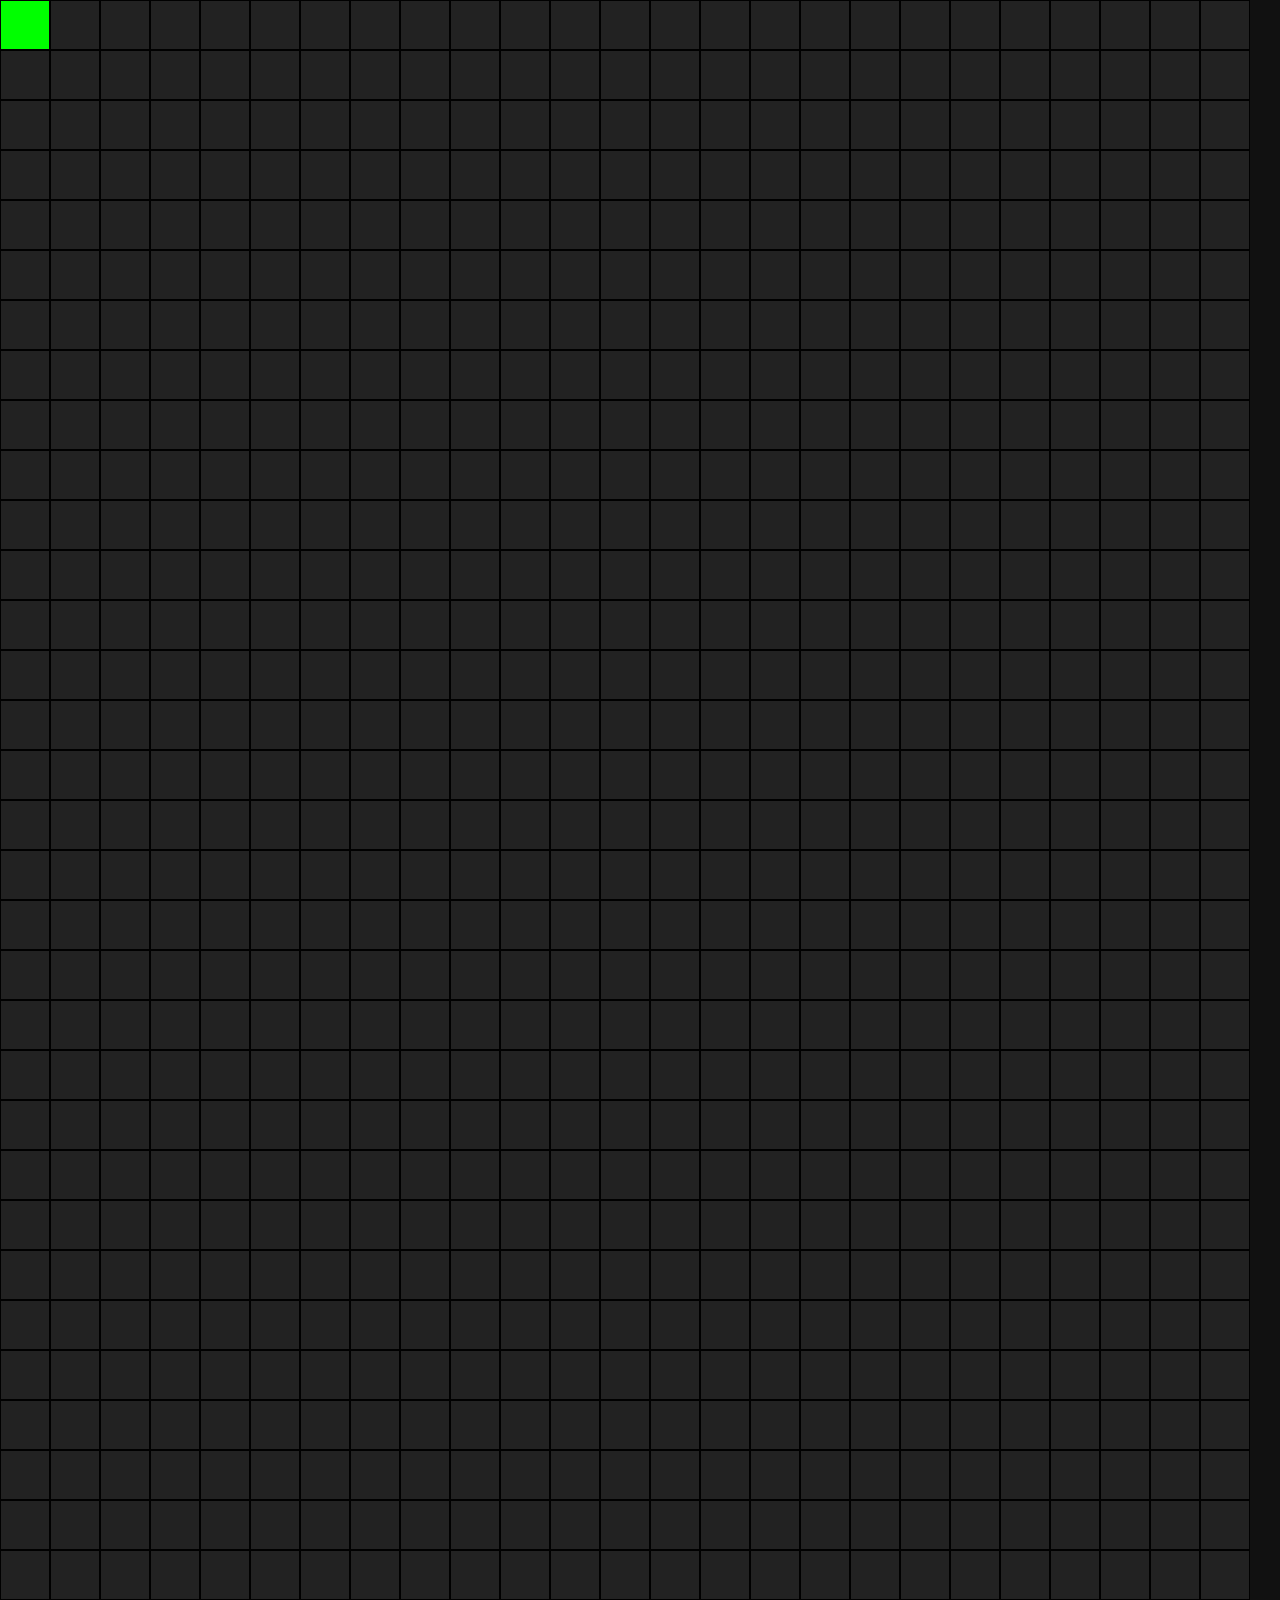
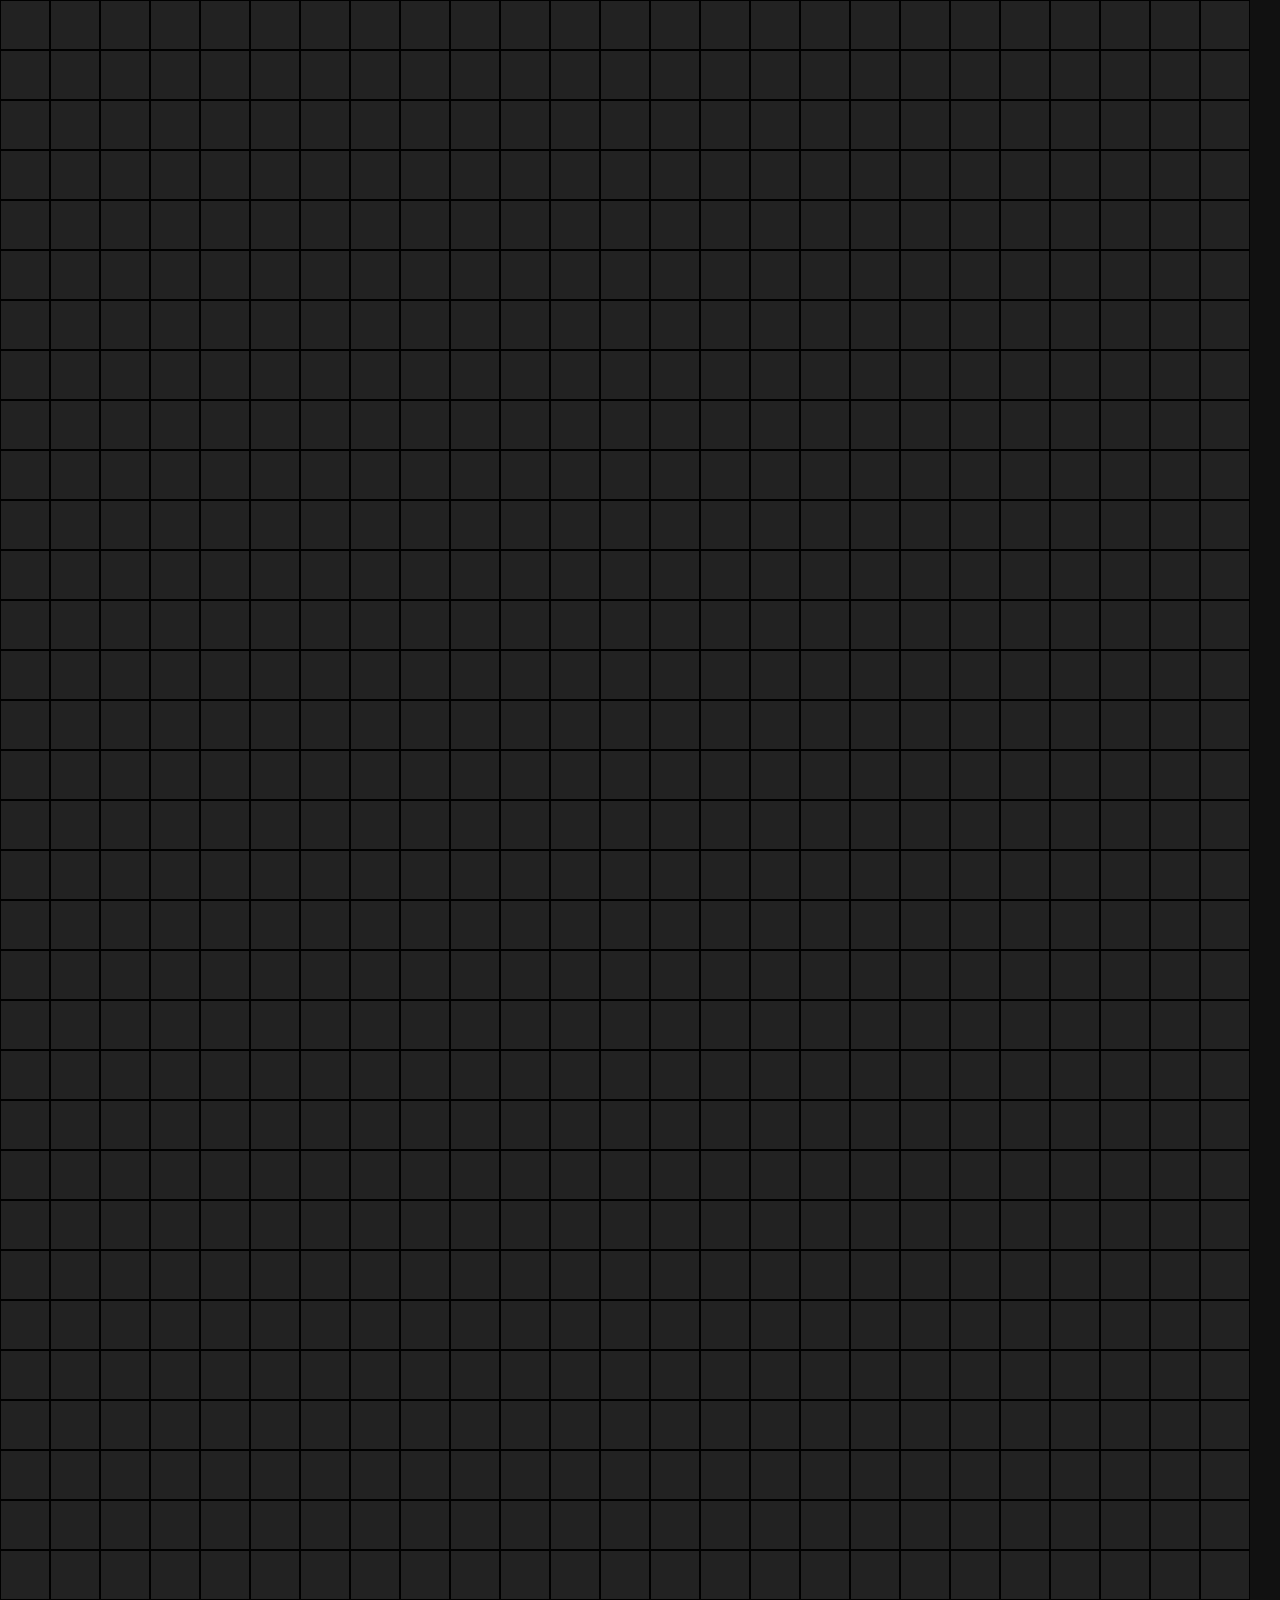
<file: play.html>
<!DOCTYPE html>
<html lang="en">
<head>
    <meta charset="UTF-8">
    <meta name="viewport" content="width=device-width, initial-scale=1.0">
    <link rel="icon" type="image/x-icon" href="favicon.ico">
    <title>游戏</title>
</head>
<style>
    *{
        margin: 0;
        padding: 0;
        box-sizing: border-box;
        font-family: '华文楷体';
    }

    body{
        display: flex;
        justify-content: center;
        align-items: center;
        min-height: 100vh;
        overflow: hidden;
        background-color: #111;
    }
    h2{
        color: #fff;
        font-size: 12em;
        position: absolute;
    }
    h4{
        color: #fff;
        font-size: 2em;
        position: absolute;
        bottom: 100px;
    }
    .container{
        position: absolute;
        left: 0;
        width: 100%;
        height: 100vh;
        display: flex;
        flex-wrap: wrap;
        z-index: 10001;
    }
    

    .container .box{
        width: 50px;
        height: 50px;
        background-color: #222;
        border: 1px solid #000;
    }

    .container .box.active{
        background-color: #0f0;
        box-shadow: 0 0 10px #0f05,
                    0 0 30px #0f05,
                    0 0 80px #0f05;
        animation: animate 2s linear forwards;
 
    }


    @keyframes animate{
        from{
            transform: translateY(0) rotate(0deg);
          
        }
        to{
            transform: translateY(100vh) rotate(360deg);
       
        }
    }

</style>
<body>
    <h2>我喜欢你</h2>
    <h4>其实我也很爱你</h4>
    <div class="container"></div>
    <canvas id="canvas">你的浏览器不支持canvas</canvas>
</body>

<script>
    let container=document.querySelector('.container')
    let count=1600
    for (let i = 0;i<count;i++){
        let box =document.createElement("div")
        box.className='box'
        container.appendChild(box)
    }
    let box =document.querySelectorAll('.box')
    for(let i =0;i<box.length;i++){
        box[i].addEventListener('mouseover',() =>{
            box[i].classList.add('active')
            box[i].style.animationduration=Math.random()*3+1+'s'
        })
    }

</script>


<script>
    let height = window.innerHeight
let width = window.innerWidth

var ctx
var meteorArr = [
  { x: width / 6, y: -height / 10, length: height / 5, r: 3, vx: 5, vy: 35, color: '#fff' },
]

window.onload = () => {
  console.log('要下流星雨了')

  let canvas = document.querySelector('#canvas')
  let context = canvas.getContext('2d')
  ctx = context
  canvas.height = height
  canvas.width = width
  canvas.style.position = 'absolute'

  draw()
}

function draw() {
  ctx.clearRect(0, 0, width, height) // 清空上一幕

  ctx.save(); // 保存状态

  ctx.rotate(-20 * Math.PI / 180) // 旋转画布

  meteorArr.map((item, index) => {

    // 绘画
    ctx.beginPath(); //开始路径
    ctx.arc(item.x, item.y, item.r, 0, Math.PI, false);
    ctx.lineTo(item.x, item.y - item.length);
    ctx.closePath()
    ctx.fillStyle = item.color;
    ctx.fill();

    // 渲染完一颗星星，然后处理数据，计算下一帧的位置
    // 如果超出边界，删除这课星星
    if (meteorArr[index].x > width + 100 || meteorArr[index].y > height + meteorArr[index].length * 2) {
      meteorArr.splice(index, 1)
    } else {
      meteorArr[index].x += item.vx
      meteorArr[index].y += item.vy
    }

  })

  // 控制流星数量
  if (meteorArr.length > 100) {

  } else {
    let random = Math.random()
    if (random > 0.5) {
      meteorArr.push(createStart())
    } else {

    }
  }

  ctx.restore(); // 恢复状态

  window.requestAnimationFrame(draw)
} 

// 创建星星
function createStart() {
  let random = Math.random()
  let random2 = Math.random()
  let vx = random * 1 + 1
  let obj = {
    x: random * width - height / 4,
    y: random * -200,
    length: random2 * 50 + 200,
    r: random2 * 6,
    vx: vx,
    vy: vx * 7,
    color: 'rgba(255,255,255,0.7)'
  }
  return obj
}
</script>
</html>
</file>
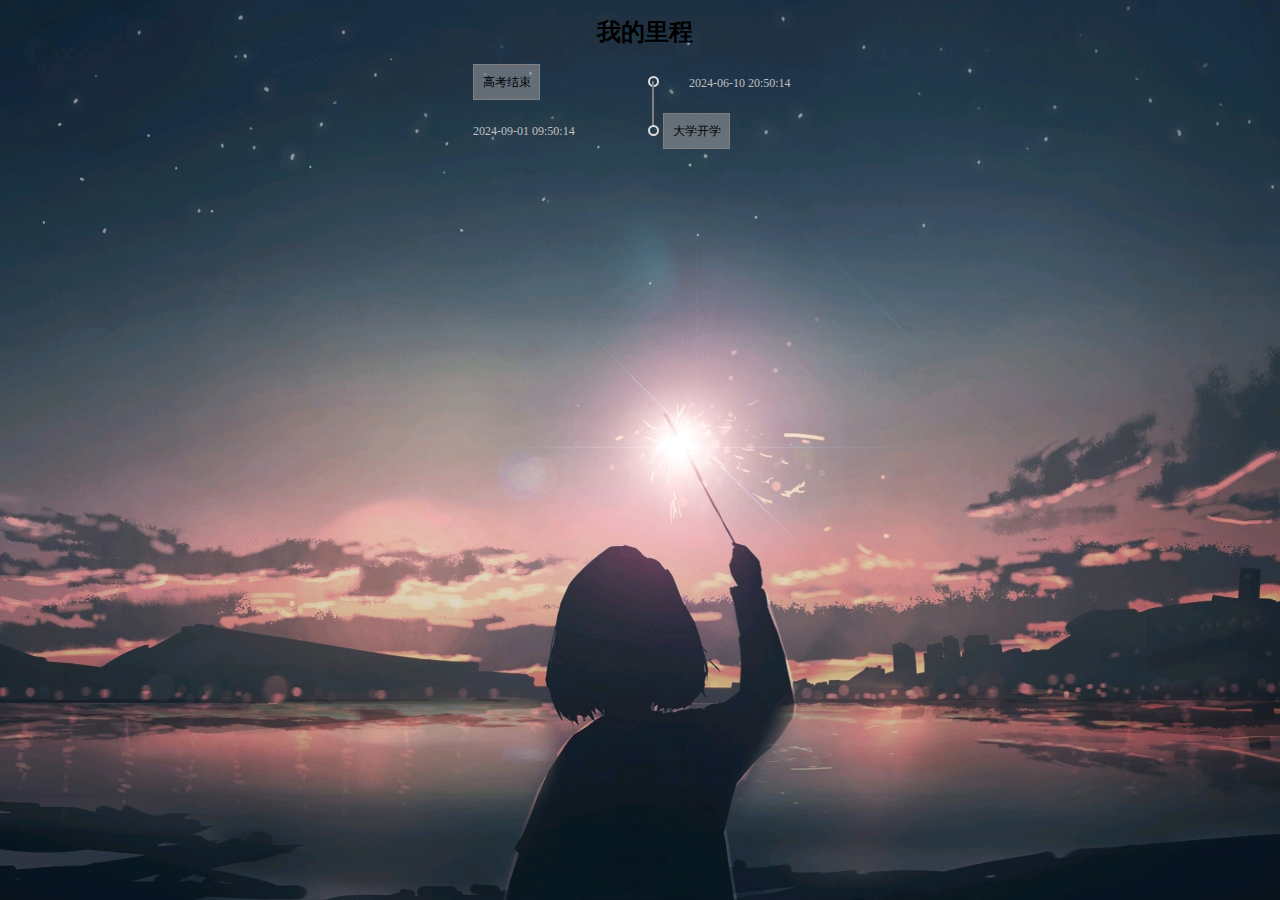
<file: wenzhang1.html>
<!DOCTYPE html>
<html lang="en">
<head>
  <meta charset="UTF-8">
  <meta name="viewport" content="width=device-width, initial-scale=1.0">
  <title>里程</title>
  <link rel="stylesheet" href="文章1.css">
    <style>

    </style>

    
<style type="text/css">
    .snow-container {
      position: fixed;
      top: 0;
      left: 0;
      width: 100%;
      height: 100%;
      pointer-events: none;
      z-index: 100000;
    }
  </style>
  
  
</head>
<body>
        <!--鼠标事件的引入-->
  <script src="xxx.js"></script>

  
    <div class="snow-container"></div>
<div class="times">
    <h1>我的里程</h1>
    <div class="newCourse">
        <div class="return">高考结束</div>
        <div class="dot"></div>
        <span style="position: absolute;left: 2.03rem;margin: 0.09rem;">2024-06-10 20:50:14</span>
    </div>
    <div class="shuxian"></div>
    <div class="newCourse">
        <span>2024-09-01 09:50:14</span>
        <div class="dot"></div>
        <div class="return">大学开学</div>
  




</body>

<script src="网页移动端适应.js"></script>
<!--雪花-->
<script src="http://www.bokequ.com/winter/templets/xq/js/snowy.js"></script>
<script src="http://www.bokequ.com/blog/14/js/Snow.js"></script>


</html>
</file>
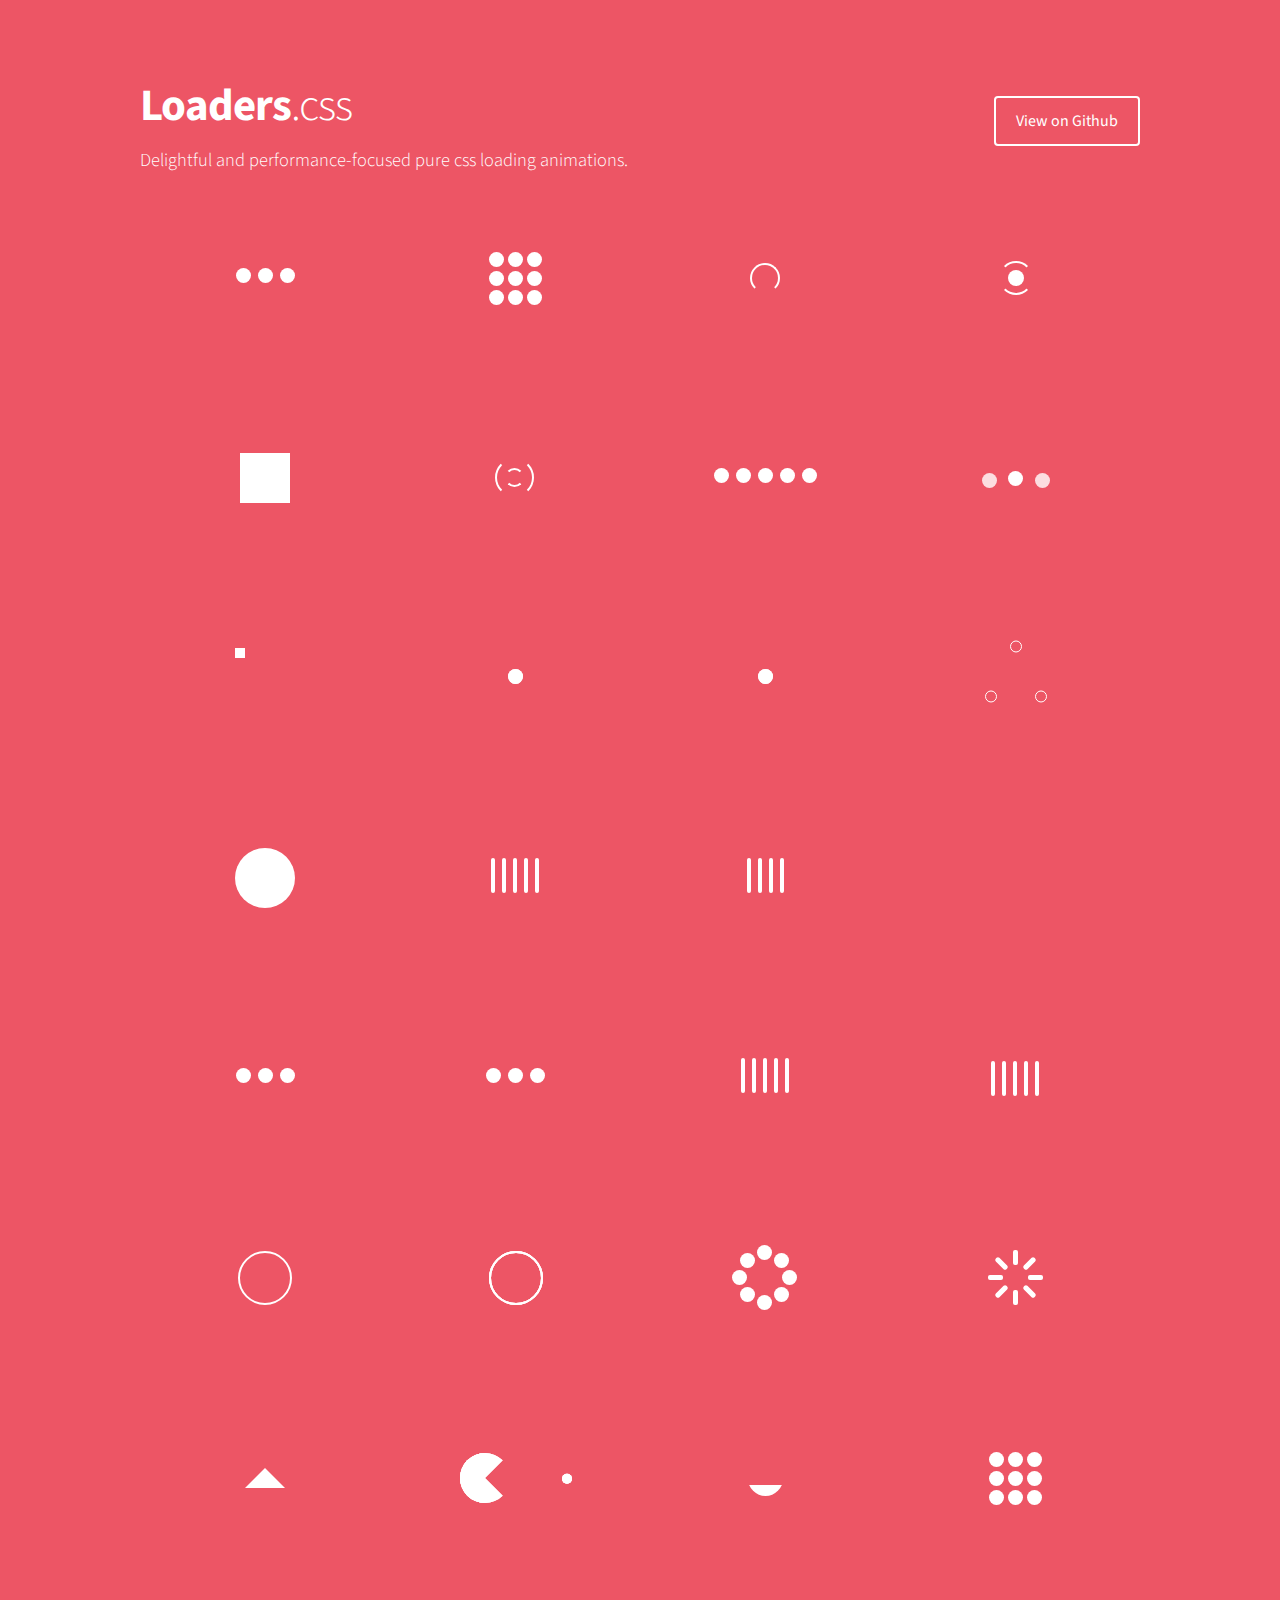
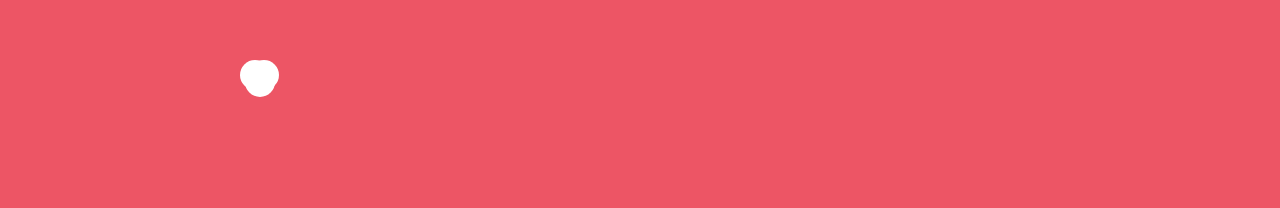
<file: loaders.css-master/demo/demo.html>
<!DOCTYPE html5>
<head>
  <link href="http://fonts.googleapis.com/css?family=Source+Sans+Pro:600,300" rel="stylesheet" type="text/css"/>
  <link rel="stylesheet" type="text/css" href="demo.css"/>
  <link rel="stylesheet" type="text/css" href="../loaders.css"/>
</head>
<body>
  <main>
    <header>
      <div class="left">
        <h1>Loaders<span>.css</span></h1>
        <h2>Delightful and performance-focused pure css loading animations.</h2>
      </div>
      <div class="right"><a href="https://github.com/ConnorAtherton/loaders.css" class="btn right">View on Github</a></div>
    </header>
    <div class="loaders">
      <div class="loader">
        <div class="loader-inner ball-pulse">
          <div></div>
          <div></div>
          <div></div>
        </div><span class="tooltip">
          <p>ball-pulse</p></span>
      </div>
      <div class="loader">
        <div class="loader-inner ball-grid-pulse">
          <div></div>
          <div></div>
          <div></div>
          <div></div>
          <div></div>
          <div></div>
          <div></div>
          <div></div>
          <div></div>
        </div><span class="tooltip">
          <p>ball-grid-pulse</p></span>
      </div>
      <div class="loader">
        <div class="loader-inner ball-clip-rotate">
          <div></div>
        </div><span class="tooltip">
          <p>ball-clip-rotate</p></span>
      </div>
      <div class="loader">
        <div class="loader-inner ball-clip-rotate-pulse">
          <div></div>
          <div></div>
        </div><span class="tooltip">
          <p>ball-clip-rotate-pulse</p></span>
      </div>
      <div class="loader">
        <div class="loader-inner square-spin">
          <div></div>
        </div><span class="tooltip">
          <p>square-spin</p></span>
      </div>
      <div class="loader">
        <div class="loader-inner ball-clip-rotate-multiple">
          <div></div>
          <div></div>
        </div><span class="tooltip">
          <p>ball-clip-rotate-multiple</p></span>
      </div>
      <div class="loader">
        <div class="loader-inner ball-pulse-rise">
          <div></div>
          <div></div>
          <div></div>
          <div></div>
          <div></div>
        </div><span class="tooltip">
          <p>ball-pulse-rise</p></span>
      </div>
      <div class="loader">
        <div class="loader-inner ball-rotate">
          <div></div>
        </div><span class="tooltip">
          <p>ball-rotate</p></span>
      </div>
      <div class="loader">
        <div class="loader-inner cube-transition">
          <div></div>
          <div></div>
        </div><span class="tooltip">
          <p>cube-transition</p></span>
      </div>
      <div class="loader">
        <div class="loader-inner ball-zig-zag">
          <div></div>
          <div></div>
        </div><span class="tooltip">
          <p>ball-zig-zag</p></span>
      </div>
      <div class="loader">
        <div class="loader-inner ball-zig-zag-deflect">
          <div></div>
          <div></div>
        </div><span class="tooltip">
          <p>ball-zig-zag-deflect</p></span>
      </div>
      <div class="loader">
        <div class="loader-inner ball-triangle-path">
          <div></div>
          <div></div>
          <div></div>
        </div><span class="tooltip">
          <p>ball-triangle-path</p></span>
      </div>
      <div class="loader">
        <div class="loader-inner ball-scale">
          <div></div>
        </div><span class="tooltip">
          <p>ball-scale</p></span>
      </div>
      <div class="loader">
        <div class="loader-inner line-scale">
          <div></div>
          <div></div>
          <div></div>
          <div></div>
          <div></div>
        </div><span class="tooltip">
          <p>line-scale</p></span>
      </div>
      <div class="loader">
        <div class="loader-inner line-scale-party">
          <div></div>
          <div></div>
          <div></div>
          <div></div>
        </div><span class="tooltip">
          <p>line-scale-party</p></span>
      </div>
      <div class="loader">
        <div class="loader-inner ball-scale-multiple">
          <div></div>
          <div></div>
          <div></div>
        </div><span class="tooltip">
          <p>ball-scale-multiple</p></span>
      </div>
      <div class="loader">
        <div class="loader-inner ball-pulse-sync">
          <div></div>
          <div></div>
          <div></div>
        </div><span class="tooltip">
          <p>ball-pulse-sync</p></span>
      </div>
      <div class="loader">
        <div class="loader-inner ball-beat">
          <div></div>
          <div></div>
          <div></div>
        </div><span class="tooltip">
          <p>ball-beat</p></span>
      </div>
      <div class="loader">
        <div class="loader-inner line-scale-pulse-out">
          <div></div>
          <div></div>
          <div></div>
          <div></div>
          <div></div>
        </div><span class="tooltip">
          <p>line-scale-pulse-out</p></span>
      </div>
      <div class="loader">
        <div class="loader-inner line-scale-pulse-out-rapid">
          <div></div>
          <div></div>
          <div></div>
          <div></div>
          <div></div>
        </div><span class="tooltip">
          <p>line-scale-pulse-out-rapid</p></span>
      </div>
      <div class="loader">
        <div class="loader-inner ball-scale-ripple">
          <div></div>
        </div><span class="tooltip">
          <p>ball-scale-ripple</p></span>
      </div>
      <div class="loader">
        <div class="loader-inner ball-scale-ripple-multiple">
          <div></div>
          <div></div>
          <div></div>
        </div><span class="tooltip">
          <p>ball-scale-ripple-multiple</p></span>
      </div>
      <div class="loader">
        <div class="loader-inner ball-spin-fade-loader">
          <div></div>
          <div></div>
          <div></div>
          <div></div>
          <div></div>
          <div></div>
          <div></div>
          <div></div>
        </div><span class="tooltip">
          <p>ball-spin-fade-loader</p></span>
      </div>
      <div class="loader">
        <div class="loader-inner line-spin-fade-loader">
          <div></div>
          <div></div>
          <div></div>
          <div></div>
          <div></div>
          <div></div>
          <div></div>
          <div></div>
        </div><span class="tooltip">
          <p>line-spin-fade-loader</p></span>
      </div>
      <div class="loader">
        <div class="loader-inner triangle-skew-spin">
          <div></div>
        </div><span class="tooltip">
          <p>triangle-skew-spin</p></span>
      </div>
      <div class="loader">
        <div class="loader-inner pacman">
          <div></div>
          <div></div>
          <div></div>
          <div></div>
          <div></div>
        </div><span class="tooltip">
          <p>pacman</p></span>
      </div>
      <div class="loader">
        <div class="loader-inner semi-circle-spin">
          <div></div>
        </div><span class="tooltip">
          <p>semi-circle-spin</p></span>
      </div>
      <div class="loader">
        <div class="loader-inner ball-grid-beat">
          <div></div>
          <div></div>
          <div></div>
          <div></div>
          <div></div>
          <div></div>
          <div></div>
          <div></div>
          <div></div>
        </div><span class="tooltip">
          <p>ball-grid-beat</p></span>
      </div>
      <div class="loader">
        <div class="loader-inner ball-scale-random">
          <div></div>
          <div></div>
          <div></div>
        </div><span class="tooltip">
          <p>ball-scale-random</p></span>
      </div>
    </div>
  </main>
  <script>
    document.addEventListener('DOMContentLoaded', function () {
      document.querySelector('main').className += 'loaded';
    });
  </script>
</body>
</file>
<file: 文章1.css>
body {
    background-image: url(bg.png);
    height: 100%;
    width: 100%;
    position: relative;
    background-attachment: fixed;
    background-size: 100%;
    font-size: 100%;
    background-size: cover;
    background-position: center;
    overflow-x: hidden;


    
}

h1{left: 1.4rem;position: relative;}

.times{
    display: block;
    position:relative;
    left: 3.2rem;
}
.newCourse{
   margin: 0.1rem;
}
.newCourse div{
    display: inline-block;
}
.dot{
    width: 0.05333333333333334rem;
    height: 0.05333333333333334rem;
    display: inline-block;
    border: 2px solid #ddd;
    border-radius: 0.3333333333333333rem;
    position: absolute;
    left: 1.8rem;
    margin-top: 0.09333333333333334rem;
}
.return{
    border: 1px solid gray;
    padding: 0.06666666666666667rem;
    margin: 0 0.3333333333333333rem;
    background-color: rgba(165, 165, 165, 0.5);
}
.newCourse span{
    margin: 0 0.3333333333333333rem;
    color: silver;
}
.shuxian{
    width: 0.06666666666666667rem;
    height:0.36rem;
    border-left: 2px solid gray;
    left: 1.8333333333333333rem;
    margin-top: -0.25333333333333335rem;
    position: absolute;
}
</file>
<file: loaders.css-master/demo/demo.css>
/**
 *
 *
 */
html,
body {
  padding: 0;
  margin: 0;
  height: 100%;
  font-size: 16px;
  background: #ed5565;
  color: #fff;
  font-family: 'Source Sans Pro'; }

h1 {
  font-size: 2.8em;
  font-weight: 700;
  letter-spacing: -1px;
  margin: 0.6rem 0; }
  h1 > span {
    font-weight: 300; }

h2 {
  font-size: 1.15em;
  font-weight: 300;
  margin: 0.3rem 0; }

main {
  width: 95%;
  max-width: 1000px;
  margin: 4em auto;
  opacity: 0; }
  main.loaded {
    transition: opacity .25s linear;
    opacity: 1; }
  main header {
    width: 100%; }
    main header > div {
      width: 50%; }
    main header > .left,
    main header > .right {
      height: 100%; }
  main .loaders {
    width: 100%;
    box-sizing: border-box;
    display: flex;
    flex: 0 1 auto;
    flex-direction: row;
    flex-wrap: wrap; }
    main .loaders .loader {
      box-sizing: border-box;
      display: flex;
      flex: 0 1 auto;
      flex-direction: column;
      flex-grow: 1;
      flex-shrink: 0;
      flex-basis: 25%;
      max-width: 25%;
      height: 200px;
      align-items: center;
      justify-content: center;
      perspective: 500px; }
      main .loaders .loader .tooltip {
        -webkit-transition: all 200ms ease;
        transition: all 200ms ease;
        -webkit-transform: translate3d(-50%, 0%, 0);
        transform: translate3d(-50%, 0%, 0);
        -webkit-transform-origin: 0 10px;
        transform-origin: 0 10px;
        background-color: #fff;
        border-radius: 4px;
        color: #2f2f2f;
        display: block;
        font-size: 14px;
        line-height: 1;
        left: 50%;
        opacity: 0;
        padding: 4px 20px;
        position: absolute;
        text-align: left;
        top: 80%;
        pointer-events: none;
        white-space: nowrap; }
        main .loaders .loader .tooltip:before {
          border: 6px solid;
          border-color: transparent;
          border-bottom-color: #fff;
          content: ' ';
          display: block;
          height: 0;
          left: 50%;
          margin-left: -10px;
          position: absolute;
          top: -12px;
          width: 0; }
        main .loaders .loader .tooltip:after {
          content: ' ';
          display: block;
          position: absolute;
          bottom: -20px;
          left: 0;
          width: 100%;
          height: 20px; }
        main .loaders .loader .tooltip:hover {
          -webkit-transform: rotateX(0deg) translate3d(-50%, -10%, 0);
          transform: rotateX(0deg) translate3d(-50%, -10%, 0);
          opacity: 1;
          pointer-events: auto; }
      main .loaders .loader:hover .tooltip {
        -webkit-transform: translate3d(-50%, -10%, 0);
        transform: translate3d(-50%, -10%, 0);
        opacity: 1;
        pointer-events: auto; }

/**
 * Util classes
 */
.left {
  float: left; }

.right {
  float: right; }

.cf, main header {
  content: "";
  display: table;
  clear: both; }

/**
 * Buttons
 */
.btn {
  color: #fff;
  padding: .75rem 1.25rem;
  border: 2px solid #fff;
  border-radius: 4px;
  text-decoration: none;
  transition: transform .1s ease-out, border .1s ease-out, background-color .15s ease-out, color .1s ease-out;
  margin: 2rem 0; }
  .btn:hover {
    transform: scale(1.01562);
    background-color: #fff;
    color: #ed5565; }
</file>
<file: loaders.css-master/loaders.css>
/**
 * Copyright (c) 2016 Connor Atherton
 *
 * All animations must live in their own file
 * in the animations directory and be included
 * here.
 *
 */
/**
 * Styles shared by multiple animations
 */
/**
 * Dots
 */
@-webkit-keyframes scale {
  0% {
    -webkit-transform: scale(1);
            transform: scale(1);
    opacity: 1; }
  45% {
    -webkit-transform: scale(0.1);
            transform: scale(0.1);
    opacity: 0.7; }
  80% {
    -webkit-transform: scale(1);
            transform: scale(1);
    opacity: 1; } }
@keyframes scale {
  0% {
    -webkit-transform: scale(1);
            transform: scale(1);
    opacity: 1; }
  45% {
    -webkit-transform: scale(0.1);
            transform: scale(0.1);
    opacity: 0.7; }
  80% {
    -webkit-transform: scale(1);
            transform: scale(1);
    opacity: 1; } }

.ball-pulse > div:nth-child(1) {
  -webkit-animation: scale 0.75s -0.24s infinite cubic-bezier(0.2, 0.68, 0.18, 1.08);
          animation: scale 0.75s -0.24s infinite cubic-bezier(0.2, 0.68, 0.18, 1.08); }

.ball-pulse > div:nth-child(2) {
  -webkit-animation: scale 0.75s -0.12s infinite cubic-bezier(0.2, 0.68, 0.18, 1.08);
          animation: scale 0.75s -0.12s infinite cubic-bezier(0.2, 0.68, 0.18, 1.08); }

.ball-pulse > div:nth-child(3) {
  -webkit-animation: scale 0.75s 0s infinite cubic-bezier(0.2, 0.68, 0.18, 1.08);
          animation: scale 0.75s 0s infinite cubic-bezier(0.2, 0.68, 0.18, 1.08); }

.ball-pulse > div {
  background-color: #fff;
  width: 15px;
  height: 15px;
  border-radius: 100%;
  margin: 2px;
  -webkit-animation-fill-mode: both;
          animation-fill-mode: both;
  display: inline-block; }

@-webkit-keyframes ball-pulse-sync {
  33% {
    -webkit-transform: translateY(10px);
            transform: translateY(10px); }
  66% {
    -webkit-transform: translateY(-10px);
            transform: translateY(-10px); }
  100% {
    -webkit-transform: translateY(0);
            transform: translateY(0); } }

@keyframes ball-pulse-sync {
  33% {
    -webkit-transform: translateY(10px);
            transform: translateY(10px); }
  66% {
    -webkit-transform: translateY(-10px);
            transform: translateY(-10px); }
  100% {
    -webkit-transform: translateY(0);
            transform: translateY(0); } }

.ball-pulse-sync > div:nth-child(1) {
  -webkit-animation: ball-pulse-sync 0.6s -0.14s infinite ease-in-out;
          animation: ball-pulse-sync 0.6s -0.14s infinite ease-in-out; }

.ball-pulse-sync > div:nth-child(2) {
  -webkit-animation: ball-pulse-sync 0.6s -0.07s infinite ease-in-out;
          animation: ball-pulse-sync 0.6s -0.07s infinite ease-in-out; }

.ball-pulse-sync > div:nth-child(3) {
  -webkit-animation: ball-pulse-sync 0.6s 0s infinite ease-in-out;
          animation: ball-pulse-sync 0.6s 0s infinite ease-in-out; }

.ball-pulse-sync > div {
  background-color: #fff;
  width: 15px;
  height: 15px;
  border-radius: 100%;
  margin: 2px;
  -webkit-animation-fill-mode: both;
          animation-fill-mode: both;
  display: inline-block; }

@-webkit-keyframes ball-scale {
  0% {
    -webkit-transform: scale(0);
            transform: scale(0); }
  100% {
    -webkit-transform: scale(1);
            transform: scale(1);
    opacity: 0; } }

@keyframes ball-scale {
  0% {
    -webkit-transform: scale(0);
            transform: scale(0); }
  100% {
    -webkit-transform: scale(1);
            transform: scale(1);
    opacity: 0; } }

.ball-scale > div {
  background-color: #fff;
  width: 15px;
  height: 15px;
  border-radius: 100%;
  margin: 2px;
  -webkit-animation-fill-mode: both;
          animation-fill-mode: both;
  display: inline-block;
  height: 60px;
  width: 60px;
  -webkit-animation: ball-scale 1s 0s ease-in-out infinite;
          animation: ball-scale 1s 0s ease-in-out infinite; }

@keyframes ball-scale {
  0% {
    -webkit-transform: scale(0);
            transform: scale(0); }
  100% {
    -webkit-transform: scale(1);
            transform: scale(1);
    opacity: 0; } }

.ball-scale > div {
  background-color: #fff;
  width: 15px;
  height: 15px;
  border-radius: 100%;
  margin: 2px;
  -webkit-animation-fill-mode: both;
          animation-fill-mode: both;
  display: inline-block;
  height: 60px;
  width: 60px;
  -webkit-animation: ball-scale 1s 0s ease-in-out infinite;
          animation: ball-scale 1s 0s ease-in-out infinite; }

.ball-scale-random {
  width: 37px;
  height: 40px; }
  .ball-scale-random > div {
    background-color: #fff;
    width: 15px;
    height: 15px;
    border-radius: 100%;
    margin: 2px;
    -webkit-animation-fill-mode: both;
            animation-fill-mode: both;
    position: absolute;
    display: inline-block;
    height: 30px;
    width: 30px;
    -webkit-animation: ball-scale 1s 0s ease-in-out infinite;
            animation: ball-scale 1s 0s ease-in-out infinite; }
    .ball-scale-random > div:nth-child(1) {
      margin-left: -7px;
      -webkit-animation: ball-scale 1s 0.2s ease-in-out infinite;
              animation: ball-scale 1s 0.2s ease-in-out infinite; }
    .ball-scale-random > div:nth-child(3) {
      margin-left: -2px;
      margin-top: 9px;
      -webkit-animation: ball-scale 1s 0.5s ease-in-out infinite;
              animation: ball-scale 1s 0.5s ease-in-out infinite; }

@-webkit-keyframes rotate {
  0% {
    -webkit-transform: rotate(0deg);
            transform: rotate(0deg); }
  50% {
    -webkit-transform: rotate(180deg);
            transform: rotate(180deg); }
  100% {
    -webkit-transform: rotate(360deg);
            transform: rotate(360deg); } }

@keyframes rotate {
  0% {
    -webkit-transform: rotate(0deg);
            transform: rotate(0deg); }
  50% {
    -webkit-transform: rotate(180deg);
            transform: rotate(180deg); }
  100% {
    -webkit-transform: rotate(360deg);
            transform: rotate(360deg); } }

.ball-rotate {
  position: relative; }
  .ball-rotate > div {
    background-color: #fff;
    width: 15px;
    height: 15px;
    border-radius: 100%;
    margin: 2px;
    -webkit-animation-fill-mode: both;
            animation-fill-mode: both;
    position: relative; }
    .ball-rotate > div:first-child {
      -webkit-animation: rotate 1s 0s cubic-bezier(0.7, -0.13, 0.22, 0.86) infinite;
              animation: rotate 1s 0s cubic-bezier(0.7, -0.13, 0.22, 0.86) infinite; }
    .ball-rotate > div:before, .ball-rotate > div:after {
      background-color: #fff;
      width: 15px;
      height: 15px;
      border-radius: 100%;
      margin: 2px;
      content: "";
      position: absolute;
      opacity: 0.8; }
    .ball-rotate > div:before {
      top: 0px;
      left: -28px; }
    .ball-rotate > div:after {
      top: 0px;
      left: 25px; }

@keyframes rotate {
  0% {
    -webkit-transform: rotate(0deg);
            transform: rotate(0deg); }
  50% {
    -webkit-transform: rotate(180deg);
            transform: rotate(180deg); }
  100% {
    -webkit-transform: rotate(360deg);
            transform: rotate(360deg); } }

.ball-clip-rotate > div {
  background-color: #fff;
  width: 15px;
  height: 15px;
  border-radius: 100%;
  margin: 2px;
  -webkit-animation-fill-mode: both;
          animation-fill-mode: both;
  border: 2px solid #fff;
  border-bottom-color: transparent;
  height: 26px;
  width: 26px;
  background: transparent !important;
  display: inline-block;
  -webkit-animation: rotate 0.75s 0s linear infinite;
          animation: rotate 0.75s 0s linear infinite; }

@keyframes rotate {
  0% {
    -webkit-transform: rotate(0deg) scale(1);
            transform: rotate(0deg) scale(1); }
  50% {
    -webkit-transform: rotate(180deg) scale(0.6);
            transform: rotate(180deg) scale(0.6); }
  100% {
    -webkit-transform: rotate(360deg) scale(1);
            transform: rotate(360deg) scale(1); } }

@keyframes scale {
  30% {
    -webkit-transform: scale(0.3);
            transform: scale(0.3); }
  100% {
    -webkit-transform: scale(1);
            transform: scale(1); } }

.ball-clip-rotate-pulse {
  position: relative;
  -webkit-transform: translateY(-15px);
          transform: translateY(-15px); }
  .ball-clip-rotate-pulse > div {
    -webkit-animation-fill-mode: both;
            animation-fill-mode: both;
    position: absolute;
    top: 0px;
    left: 0px;
    border-radius: 100%; }
    .ball-clip-rotate-pulse > div:first-child {
      background: #fff;
      height: 16px;
      width: 16px;
      top: 7px;
      left: -7px;
      -webkit-animation: scale 1s 0s cubic-bezier(0.09, 0.57, 0.49, 0.9) infinite;
              animation: scale 1s 0s cubic-bezier(0.09, 0.57, 0.49, 0.9) infinite; }
    .ball-clip-rotate-pulse > div:last-child {
      position: absolute;
      border: 2px solid #fff;
      width: 30px;
      height: 30px;
      left: -16px;
      top: -2px;
      background: transparent;
      border: 2px solid;
      border-color: #fff transparent #fff transparent;
      -webkit-animation: rotate 1s 0s cubic-bezier(0.09, 0.57, 0.49, 0.9) infinite;
              animation: rotate 1s 0s cubic-bezier(0.09, 0.57, 0.49, 0.9) infinite;
      -webkit-animation-duration: 1s;
              animation-duration: 1s; }

@keyframes rotate {
  0% {
    -webkit-transform: rotate(0deg) scale(1);
            transform: rotate(0deg) scale(1); }
  50% {
    -webkit-transform: rotate(180deg) scale(0.6);
            transform: rotate(180deg) scale(0.6); }
  100% {
    -webkit-transform: rotate(360deg) scale(1);
            transform: rotate(360deg) scale(1); } }

.ball-clip-rotate-multiple {
  position: relative; }
  .ball-clip-rotate-multiple > div {
    -webkit-animation-fill-mode: both;
            animation-fill-mode: both;
    position: absolute;
    left: -20px;
    top: -20px;
    border: 2px solid #fff;
    border-bottom-color: transparent;
    border-top-color: transparent;
    border-radius: 100%;
    height: 35px;
    width: 35px;
    -webkit-animation: rotate 1s 0s ease-in-out infinite;
            animation: rotate 1s 0s ease-in-out infinite; }
    .ball-clip-rotate-multiple > div:last-child {
      display: inline-block;
      top: -10px;
      left: -10px;
      width: 15px;
      height: 15px;
      -webkit-animation-duration: 0.5s;
              animation-duration: 0.5s;
      border-color: #fff transparent #fff transparent;
      -webkit-animation-direction: reverse;
              animation-direction: reverse; }

@-webkit-keyframes ball-scale-ripple {
  0% {
    -webkit-transform: scale(0.1);
            transform: scale(0.1);
    opacity: 1; }
  70% {
    -webkit-transform: scale(1);
            transform: scale(1);
    opacity: 0.7; }
  100% {
    opacity: 0.0; } }

@keyframes ball-scale-ripple {
  0% {
    -webkit-transform: scale(0.1);
            transform: scale(0.1);
    opacity: 1; }
  70% {
    -webkit-transform: scale(1);
            transform: scale(1);
    opacity: 0.7; }
  100% {
    opacity: 0.0; } }

.ball-scale-ripple > div {
  -webkit-animation-fill-mode: both;
          animation-fill-mode: both;
  height: 50px;
  width: 50px;
  border-radius: 100%;
  border: 2px solid #fff;
  -webkit-animation: ball-scale-ripple 1s 0s infinite cubic-bezier(0.21, 0.53, 0.56, 0.8);
          animation: ball-scale-ripple 1s 0s infinite cubic-bezier(0.21, 0.53, 0.56, 0.8); }

@-webkit-keyframes ball-scale-ripple-multiple {
  0% {
    -webkit-transform: scale(0.1);
            transform: scale(0.1);
    opacity: 1; }
  70% {
    -webkit-transform: scale(1);
            transform: scale(1);
    opacity: 0.7; }
  100% {
    opacity: 0.0; } }

@keyframes ball-scale-ripple-multiple {
  0% {
    -webkit-transform: scale(0.1);
            transform: scale(0.1);
    opacity: 1; }
  70% {
    -webkit-transform: scale(1);
            transform: scale(1);
    opacity: 0.7; }
  100% {
    opacity: 0.0; } }

.ball-scale-ripple-multiple {
  position: relative;
  -webkit-transform: translateY(-25px);
          transform: translateY(-25px); }
  .ball-scale-ripple-multiple > div:nth-child(0) {
    -webkit-animation-delay: -0.8s;
            animation-delay: -0.8s; }
  .ball-scale-ripple-multiple > div:nth-child(1) {
    -webkit-animation-delay: -0.6s;
            animation-delay: -0.6s; }
  .ball-scale-ripple-multiple > div:nth-child(2) {
    -webkit-animation-delay: -0.4s;
            animation-delay: -0.4s; }
  .ball-scale-ripple-multiple > div:nth-child(3) {
    -webkit-animation-delay: -0.2s;
            animation-delay: -0.2s; }
  .ball-scale-ripple-multiple > div {
    -webkit-animation-fill-mode: both;
            animation-fill-mode: both;
    position: absolute;
    top: -2px;
    left: -26px;
    width: 50px;
    height: 50px;
    border-radius: 100%;
    border: 2px solid #fff;
    -webkit-animation: ball-scale-ripple-multiple 1.25s 0s infinite cubic-bezier(0.21, 0.53, 0.56, 0.8);
            animation: ball-scale-ripple-multiple 1.25s 0s infinite cubic-bezier(0.21, 0.53, 0.56, 0.8); }

@-webkit-keyframes ball-beat {
  50% {
    opacity: 0.2;
    -webkit-transform: scale(0.75);
            transform: scale(0.75); }
  100% {
    opacity: 1;
    -webkit-transform: scale(1);
            transform: scale(1); } }

@keyframes ball-beat {
  50% {
    opacity: 0.2;
    -webkit-transform: scale(0.75);
            transform: scale(0.75); }
  100% {
    opacity: 1;
    -webkit-transform: scale(1);
            transform: scale(1); } }

.ball-beat > div {
  background-color: #fff;
  width: 15px;
  height: 15px;
  border-radius: 100%;
  margin: 2px;
  -webkit-animation-fill-mode: both;
          animation-fill-mode: both;
  display: inline-block;
  -webkit-animation: ball-beat 0.7s 0s infinite linear;
          animation: ball-beat 0.7s 0s infinite linear; }
  .ball-beat > div:nth-child(2n-1) {
    -webkit-animation-delay: -0.35s !important;
            animation-delay: -0.35s !important; }

@-webkit-keyframes ball-scale-multiple {
  0% {
    -webkit-transform: scale(0);
            transform: scale(0);
    opacity: 0; }
  5% {
    opacity: 1; }
  100% {
    -webkit-transform: scale(1);
            transform: scale(1);
    opacity: 0; } }

@keyframes ball-scale-multiple {
  0% {
    -webkit-transform: scale(0);
            transform: scale(0);
    opacity: 0; }
  5% {
    opacity: 1; }
  100% {
    -webkit-transform: scale(1);
            transform: scale(1);
    opacity: 0; } }

.ball-scale-multiple {
  position: relative;
  -webkit-transform: translateY(-30px);
          transform: translateY(-30px); }
  .ball-scale-multiple > div:nth-child(2) {
    -webkit-animation-delay: -0.4s;
            animation-delay: -0.4s; }
  .ball-scale-multiple > div:nth-child(3) {
    -webkit-animation-delay: -0.2s;
            animation-delay: -0.2s; }
  .ball-scale-multiple > div {
    background-color: #fff;
    width: 15px;
    height: 15px;
    border-radius: 100%;
    margin: 2px;
    -webkit-animation-fill-mode: both;
            animation-fill-mode: both;
    position: absolute;
    left: -30px;
    top: 0px;
    opacity: 0;
    margin: 0;
    width: 60px;
    height: 60px;
    -webkit-animation: ball-scale-multiple 1s 0s linear infinite;
            animation: ball-scale-multiple 1s 0s linear infinite; }

@-webkit-keyframes ball-triangle-path-1 {
  33% {
    -webkit-transform: translate(25px, -50px);
            transform: translate(25px, -50px); }
  66% {
    -webkit-transform: translate(50px, 0px);
            transform: translate(50px, 0px); }
  100% {
    -webkit-transform: translate(0px, 0px);
            transform: translate(0px, 0px); } }

@keyframes ball-triangle-path-1 {
  33% {
    -webkit-transform: translate(25px, -50px);
            transform: translate(25px, -50px); }
  66% {
    -webkit-transform: translate(50px, 0px);
            transform: translate(50px, 0px); }
  100% {
    -webkit-transform: translate(0px, 0px);
            transform: translate(0px, 0px); } }

@-webkit-keyframes ball-triangle-path-2 {
  33% {
    -webkit-transform: translate(25px, 50px);
            transform: translate(25px, 50px); }
  66% {
    -webkit-transform: translate(-25px, 50px);
            transform: translate(-25px, 50px); }
  100% {
    -webkit-transform: translate(0px, 0px);
            transform: translate(0px, 0px); } }

@keyframes ball-triangle-path-2 {
  33% {
    -webkit-transform: translate(25px, 50px);
            transform: translate(25px, 50px); }
  66% {
    -webkit-transform: translate(-25px, 50px);
            transform: translate(-25px, 50px); }
  100% {
    -webkit-transform: translate(0px, 0px);
            transform: translate(0px, 0px); } }

@-webkit-keyframes ball-triangle-path-3 {
  33% {
    -webkit-transform: translate(-50px, 0px);
            transform: translate(-50px, 0px); }
  66% {
    -webkit-transform: translate(-25px, -50px);
            transform: translate(-25px, -50px); }
  100% {
    -webkit-transform: translate(0px, 0px);
            transform: translate(0px, 0px); } }

@keyframes ball-triangle-path-3 {
  33% {
    -webkit-transform: translate(-50px, 0px);
            transform: translate(-50px, 0px); }
  66% {
    -webkit-transform: translate(-25px, -50px);
            transform: translate(-25px, -50px); }
  100% {
    -webkit-transform: translate(0px, 0px);
            transform: translate(0px, 0px); } }

.ball-triangle-path {
  position: relative;
  -webkit-transform: translate(-29.994px, -37.50938px);
          transform: translate(-29.994px, -37.50938px); }
  .ball-triangle-path > div:nth-child(1) {
    -webkit-animation-name: ball-triangle-path-1;
            animation-name: ball-triangle-path-1;
    -webkit-animation-delay: 0;
            animation-delay: 0;
    -webkit-animation-duration: 2s;
            animation-duration: 2s;
    -webkit-animation-timing-function: ease-in-out;
            animation-timing-function: ease-in-out;
    -webkit-animation-iteration-count: infinite;
            animation-iteration-count: infinite; }
  .ball-triangle-path > div:nth-child(2) {
    -webkit-animation-name: ball-triangle-path-2;
            animation-name: ball-triangle-path-2;
    -webkit-animation-delay: 0;
            animation-delay: 0;
    -webkit-animation-duration: 2s;
            animation-duration: 2s;
    -webkit-animation-timing-function: ease-in-out;
            animation-timing-function: ease-in-out;
    -webkit-animation-iteration-count: infinite;
            animation-iteration-count: infinite; }
  .ball-triangle-path > div:nth-child(3) {
    -webkit-animation-name: ball-triangle-path-3;
            animation-name: ball-triangle-path-3;
    -webkit-animation-delay: 0;
            animation-delay: 0;
    -webkit-animation-duration: 2s;
            animation-duration: 2s;
    -webkit-animation-timing-function: ease-in-out;
            animation-timing-function: ease-in-out;
    -webkit-animation-iteration-count: infinite;
            animation-iteration-count: infinite; }
  .ball-triangle-path > div {
    -webkit-animation-fill-mode: both;
            animation-fill-mode: both;
    position: absolute;
    width: 10px;
    height: 10px;
    border-radius: 100%;
    border: 1px solid #fff; }
    .ball-triangle-path > div:nth-of-type(1) {
      top: 50px; }
    .ball-triangle-path > div:nth-of-type(2) {
      left: 25px; }
    .ball-triangle-path > div:nth-of-type(3) {
      top: 50px;
      left: 50px; }

@-webkit-keyframes ball-pulse-rise-even {
  0% {
    -webkit-transform: scale(1.1);
            transform: scale(1.1); }
  25% {
    -webkit-transform: translateY(-30px);
            transform: translateY(-30px); }
  50% {
    -webkit-transform: scale(0.4);
            transform: scale(0.4); }
  75% {
    -webkit-transform: translateY(30px);
            transform: translateY(30px); }
  100% {
    -webkit-transform: translateY(0);
            transform: translateY(0);
    -webkit-transform: scale(1);
            transform: scale(1); } }

@keyframes ball-pulse-rise-even {
  0% {
    -webkit-transform: scale(1.1);
            transform: scale(1.1); }
  25% {
    -webkit-transform: translateY(-30px);
            transform: translateY(-30px); }
  50% {
    -webkit-transform: scale(0.4);
            transform: scale(0.4); }
  75% {
    -webkit-transform: translateY(30px);
            transform: translateY(30px); }
  100% {
    -webkit-transform: translateY(0);
            transform: translateY(0);
    -webkit-transform: scale(1);
            transform: scale(1); } }

@-webkit-keyframes ball-pulse-rise-odd {
  0% {
    -webkit-transform: scale(0.4);
            transform: scale(0.4); }
  25% {
    -webkit-transform: translateY(30px);
            transform: translateY(30px); }
  50% {
    -webkit-transform: scale(1.1);
            transform: scale(1.1); }
  75% {
    -webkit-transform: translateY(-30px);
            transform: translateY(-30px); }
  100% {
    -webkit-transform: translateY(0);
            transform: translateY(0);
    -webkit-transform: scale(0.75);
            transform: scale(0.75); } }

@keyframes ball-pulse-rise-odd {
  0% {
    -webkit-transform: scale(0.4);
            transform: scale(0.4); }
  25% {
    -webkit-transform: translateY(30px);
            transform: translateY(30px); }
  50% {
    -webkit-transform: scale(1.1);
            transform: scale(1.1); }
  75% {
    -webkit-transform: translateY(-30px);
            transform: translateY(-30px); }
  100% {
    -webkit-transform: translateY(0);
            transform: translateY(0);
    -webkit-transform: scale(0.75);
            transform: scale(0.75); } }

.ball-pulse-rise > div {
  background-color: #fff;
  width: 15px;
  height: 15px;
  border-radius: 100%;
  margin: 2px;
  -webkit-animation-fill-mode: both;
          animation-fill-mode: both;
  display: inline-block;
  -webkit-animation-duration: 1s;
          animation-duration: 1s;
  -webkit-animation-timing-function: cubic-bezier(0.15, 0.46, 0.9, 0.6);
          animation-timing-function: cubic-bezier(0.15, 0.46, 0.9, 0.6);
  -webkit-animation-iteration-count: infinite;
          animation-iteration-count: infinite;
  -webkit-animation-delay: 0;
          animation-delay: 0; }
  .ball-pulse-rise > div:nth-child(2n) {
    -webkit-animation-name: ball-pulse-rise-even;
            animation-name: ball-pulse-rise-even; }
  .ball-pulse-rise > div:nth-child(2n-1) {
    -webkit-animation-name: ball-pulse-rise-odd;
            animation-name: ball-pulse-rise-odd; }

@-webkit-keyframes ball-grid-beat {
  50% {
    opacity: 0.7; }
  100% {
    opacity: 1; } }

@keyframes ball-grid-beat {
  50% {
    opacity: 0.7; }
  100% {
    opacity: 1; } }

.ball-grid-beat {
  width: 57px; }
  .ball-grid-beat > div:nth-child(1) {
    -webkit-animation-delay: 0.15s;
            animation-delay: 0.15s;
    -webkit-animation-duration: 1.45s;
            animation-duration: 1.45s; }
  .ball-grid-beat > div:nth-child(2) {
    -webkit-animation-delay: -0.02s;
            animation-delay: -0.02s;
    -webkit-animation-duration: 0.97s;
            animation-duration: 0.97s; }
  .ball-grid-beat > div:nth-child(3) {
    -webkit-animation-delay: 0.66s;
            animation-delay: 0.66s;
    -webkit-animation-duration: 1.23s;
            animation-duration: 1.23s; }
  .ball-grid-beat > div:nth-child(4) {
    -webkit-animation-delay: 0.64s;
            animation-delay: 0.64s;
    -webkit-animation-duration: 1.24s;
            animation-duration: 1.24s; }
  .ball-grid-beat > div:nth-child(5) {
    -webkit-animation-delay: -0.19s;
            animation-delay: -0.19s;
    -webkit-animation-duration: 1.13s;
            animation-duration: 1.13s; }
  .ball-grid-beat > div:nth-child(6) {
    -webkit-animation-delay: 0.69s;
            animation-delay: 0.69s;
    -webkit-animation-duration: 1.42s;
            animation-duration: 1.42s; }
  .ball-grid-beat > div:nth-child(7) {
    -webkit-animation-delay: 0.58s;
            animation-delay: 0.58s;
    -webkit-animation-duration: 1.14s;
            animation-duration: 1.14s; }
  .ball-grid-beat > div:nth-child(8) {
    -webkit-animation-delay: 0.21s;
            animation-delay: 0.21s;
    -webkit-animation-duration: 1.17s;
            animation-duration: 1.17s; }
  .ball-grid-beat > div:nth-child(9) {
    -webkit-animation-delay: -0.18s;
            animation-delay: -0.18s;
    -webkit-animation-duration: 0.65s;
            animation-duration: 0.65s; }
  .ball-grid-beat > div {
    background-color: #fff;
    width: 15px;
    height: 15px;
    border-radius: 100%;
    margin: 2px;
    -webkit-animation-fill-mode: both;
            animation-fill-mode: both;
    display: inline-block;
    float: left;
    -webkit-animation-name: ball-grid-beat;
            animation-name: ball-grid-beat;
    -webkit-animation-iteration-count: infinite;
            animation-iteration-count: infinite;
    -webkit-animation-delay: 0;
            animation-delay: 0; }

@-webkit-keyframes ball-grid-pulse {
  0% {
    -webkit-transform: scale(1);
            transform: scale(1); }
  50% {
    -webkit-transform: scale(0.5);
            transform: scale(0.5);
    opacity: 0.7; }
  100% {
    -webkit-transform: scale(1);
            transform: scale(1);
    opacity: 1; } }

@keyframes ball-grid-pulse {
  0% {
    -webkit-transform: scale(1);
            transform: scale(1); }
  50% {
    -webkit-transform: scale(0.5);
            transform: scale(0.5);
    opacity: 0.7; }
  100% {
    -webkit-transform: scale(1);
            transform: scale(1);
    opacity: 1; } }

.ball-grid-pulse {
  width: 57px; }
  .ball-grid-pulse > div:nth-child(1) {
    -webkit-animation-delay: 0.22s;
            animation-delay: 0.22s;
    -webkit-animation-duration: 0.9s;
            animation-duration: 0.9s; }
  .ball-grid-pulse > div:nth-child(2) {
    -webkit-animation-delay: 0.64s;
            animation-delay: 0.64s;
    -webkit-animation-duration: 1s;
            animation-duration: 1s; }
  .ball-grid-pulse > div:nth-child(3) {
    -webkit-animation-delay: -0.15s;
            animation-delay: -0.15s;
    -webkit-animation-duration: 0.63s;
            animation-duration: 0.63s; }
  .ball-grid-pulse > div:nth-child(4) {
    -webkit-animation-delay: -0.03s;
            animation-delay: -0.03s;
    -webkit-animation-duration: 1.24s;
            animation-duration: 1.24s; }
  .ball-grid-pulse > div:nth-child(5) {
    -webkit-animation-delay: 0.08s;
            animation-delay: 0.08s;
    -webkit-animation-duration: 1.37s;
            animation-duration: 1.37s; }
  .ball-grid-pulse > div:nth-child(6) {
    -webkit-animation-delay: 0.43s;
            animation-delay: 0.43s;
    -webkit-animation-duration: 1.55s;
            animation-duration: 1.55s; }
  .ball-grid-pulse > div:nth-child(7) {
    -webkit-animation-delay: 0.05s;
            animation-delay: 0.05s;
    -webkit-animation-duration: 0.7s;
            animation-duration: 0.7s; }
  .ball-grid-pulse > div:nth-child(8) {
    -webkit-animation-delay: 0.05s;
            animation-delay: 0.05s;
    -webkit-animation-duration: 0.97s;
            animation-duration: 0.97s; }
  .ball-grid-pulse > div:nth-child(9) {
    -webkit-animation-delay: 0.3s;
            animation-delay: 0.3s;
    -webkit-animation-duration: 0.63s;
            animation-duration: 0.63s; }
  .ball-grid-pulse > div {
    background-color: #fff;
    width: 15px;
    height: 15px;
    border-radius: 100%;
    margin: 2px;
    -webkit-animation-fill-mode: both;
            animation-fill-mode: both;
    display: inline-block;
    float: left;
    -webkit-animation-name: ball-grid-pulse;
            animation-name: ball-grid-pulse;
    -webkit-animation-iteration-count: infinite;
            animation-iteration-count: infinite;
    -webkit-animation-delay: 0;
            animation-delay: 0; }

@-webkit-keyframes ball-spin-fade-loader {
  50% {
    opacity: 0.3;
    -webkit-transform: scale(0.4);
            transform: scale(0.4); }
  100% {
    opacity: 1;
    -webkit-transform: scale(1);
            transform: scale(1); } }

@keyframes ball-spin-fade-loader {
  50% {
    opacity: 0.3;
    -webkit-transform: scale(0.4);
            transform: scale(0.4); }
  100% {
    opacity: 1;
    -webkit-transform: scale(1);
            transform: scale(1); } }

.ball-spin-fade-loader {
  position: relative;
  top: -10px;
  left: -10px; }
  .ball-spin-fade-loader > div:nth-child(1) {
    top: 25px;
    left: 0;
    -webkit-animation: ball-spin-fade-loader 1s -0.96s infinite linear;
            animation: ball-spin-fade-loader 1s -0.96s infinite linear; }
  .ball-spin-fade-loader > div:nth-child(2) {
    top: 17.04545px;
    left: 17.04545px;
    -webkit-animation: ball-spin-fade-loader 1s -0.84s infinite linear;
            animation: ball-spin-fade-loader 1s -0.84s infinite linear; }
  .ball-spin-fade-loader > div:nth-child(3) {
    top: 0;
    left: 25px;
    -webkit-animation: ball-spin-fade-loader 1s -0.72s infinite linear;
            animation: ball-spin-fade-loader 1s -0.72s infinite linear; }
  .ball-spin-fade-loader > div:nth-child(4) {
    top: -17.04545px;
    left: 17.04545px;
    -webkit-animation: ball-spin-fade-loader 1s -0.6s infinite linear;
            animation: ball-spin-fade-loader 1s -0.6s infinite linear; }
  .ball-spin-fade-loader > div:nth-child(5) {
    top: -25px;
    left: 0;
    -webkit-animation: ball-spin-fade-loader 1s -0.48s infinite linear;
            animation: ball-spin-fade-loader 1s -0.48s infinite linear; }
  .ball-spin-fade-loader > div:nth-child(6) {
    top: -17.04545px;
    left: -17.04545px;
    -webkit-animation: ball-spin-fade-loader 1s -0.36s infinite linear;
            animation: ball-spin-fade-loader 1s -0.36s infinite linear; }
  .ball-spin-fade-loader > div:nth-child(7) {
    top: 0;
    left: -25px;
    -webkit-animation: ball-spin-fade-loader 1s -0.24s infinite linear;
            animation: ball-spin-fade-loader 1s -0.24s infinite linear; }
  .ball-spin-fade-loader > div:nth-child(8) {
    top: 17.04545px;
    left: -17.04545px;
    -webkit-animation: ball-spin-fade-loader 1s -0.12s infinite linear;
            animation: ball-spin-fade-loader 1s -0.12s infinite linear; }
  .ball-spin-fade-loader > div {
    background-color: #fff;
    width: 15px;
    height: 15px;
    border-radius: 100%;
    margin: 2px;
    -webkit-animation-fill-mode: both;
            animation-fill-mode: both;
    position: absolute; }

@-webkit-keyframes ball-spin-loader {
  75% {
    opacity: 0.2; }
  100% {
    opacity: 1; } }

@keyframes ball-spin-loader {
  75% {
    opacity: 0.2; }
  100% {
    opacity: 1; } }

.ball-spin-loader {
  position: relative; }
  .ball-spin-loader > span:nth-child(1) {
    top: 45px;
    left: 0;
    -webkit-animation: ball-spin-loader 2s 0.9s infinite linear;
            animation: ball-spin-loader 2s 0.9s infinite linear; }
  .ball-spin-loader > span:nth-child(2) {
    top: 30.68182px;
    left: 30.68182px;
    -webkit-animation: ball-spin-loader 2s 1.8s infinite linear;
            animation: ball-spin-loader 2s 1.8s infinite linear; }
  .ball-spin-loader > span:nth-child(3) {
    top: 0;
    left: 45px;
    -webkit-animation: ball-spin-loader 2s 2.7s infinite linear;
            animation: ball-spin-loader 2s 2.7s infinite linear; }
  .ball-spin-loader > span:nth-child(4) {
    top: -30.68182px;
    left: 30.68182px;
    -webkit-animation: ball-spin-loader 2s 3.6s infinite linear;
            animation: ball-spin-loader 2s 3.6s infinite linear; }
  .ball-spin-loader > span:nth-child(5) {
    top: -45px;
    left: 0;
    -webkit-animation: ball-spin-loader 2s 4.5s infinite linear;
            animation: ball-spin-loader 2s 4.5s infinite linear; }
  .ball-spin-loader > span:nth-child(6) {
    top: -30.68182px;
    left: -30.68182px;
    -webkit-animation: ball-spin-loader 2s 5.4s infinite linear;
            animation: ball-spin-loader 2s 5.4s infinite linear; }
  .ball-spin-loader > span:nth-child(7) {
    top: 0;
    left: -45px;
    -webkit-animation: ball-spin-loader 2s 6.3s infinite linear;
            animation: ball-spin-loader 2s 6.3s infinite linear; }
  .ball-spin-loader > span:nth-child(8) {
    top: 30.68182px;
    left: -30.68182px;
    -webkit-animation: ball-spin-loader 2s 7.2s infinite linear;
            animation: ball-spin-loader 2s 7.2s infinite linear; }
  .ball-spin-loader > div {
    -webkit-animation-fill-mode: both;
            animation-fill-mode: both;
    position: absolute;
    width: 15px;
    height: 15px;
    border-radius: 100%;
    background: green; }

@-webkit-keyframes ball-zig {
  33% {
    -webkit-transform: translate(-15px, -30px);
            transform: translate(-15px, -30px); }
  66% {
    -webkit-transform: translate(15px, -30px);
            transform: translate(15px, -30px); }
  100% {
    -webkit-transform: translate(0, 0);
            transform: translate(0, 0); } }

@keyframes ball-zig {
  33% {
    -webkit-transform: translate(-15px, -30px);
            transform: translate(-15px, -30px); }
  66% {
    -webkit-transform: translate(15px, -30px);
            transform: translate(15px, -30px); }
  100% {
    -webkit-transform: translate(0, 0);
            transform: translate(0, 0); } }

@-webkit-keyframes ball-zag {
  33% {
    -webkit-transform: translate(15px, 30px);
            transform: translate(15px, 30px); }
  66% {
    -webkit-transform: translate(-15px, 30px);
            transform: translate(-15px, 30px); }
  100% {
    -webkit-transform: translate(0, 0);
            transform: translate(0, 0); } }

@keyframes ball-zag {
  33% {
    -webkit-transform: translate(15px, 30px);
            transform: translate(15px, 30px); }
  66% {
    -webkit-transform: translate(-15px, 30px);
            transform: translate(-15px, 30px); }
  100% {
    -webkit-transform: translate(0, 0);
            transform: translate(0, 0); } }

.ball-zig-zag {
  position: relative;
  -webkit-transform: translate(-15px, -15px);
          transform: translate(-15px, -15px); }
  .ball-zig-zag > div {
    background-color: #fff;
    width: 15px;
    height: 15px;
    border-radius: 100%;
    margin: 2px;
    -webkit-animation-fill-mode: both;
            animation-fill-mode: both;
    position: absolute;
    margin-left: 15px;
    top: 4px;
    left: -7px; }
    .ball-zig-zag > div:first-child {
      -webkit-animation: ball-zig 0.7s 0s infinite linear;
              animation: ball-zig 0.7s 0s infinite linear; }
    .ball-zig-zag > div:last-child {
      -webkit-animation: ball-zag 0.7s 0s infinite linear;
              animation: ball-zag 0.7s 0s infinite linear; }

@-webkit-keyframes ball-zig-deflect {
  17% {
    -webkit-transform: translate(-15px, -30px);
            transform: translate(-15px, -30px); }
  34% {
    -webkit-transform: translate(15px, -30px);
            transform: translate(15px, -30px); }
  50% {
    -webkit-transform: translate(0, 0);
            transform: translate(0, 0); }
  67% {
    -webkit-transform: translate(15px, -30px);
            transform: translate(15px, -30px); }
  84% {
    -webkit-transform: translate(-15px, -30px);
            transform: translate(-15px, -30px); }
  100% {
    -webkit-transform: translate(0, 0);
            transform: translate(0, 0); } }

@keyframes ball-zig-deflect {
  17% {
    -webkit-transform: translate(-15px, -30px);
            transform: translate(-15px, -30px); }
  34% {
    -webkit-transform: translate(15px, -30px);
            transform: translate(15px, -30px); }
  50% {
    -webkit-transform: translate(0, 0);
            transform: translate(0, 0); }
  67% {
    -webkit-transform: translate(15px, -30px);
            transform: translate(15px, -30px); }
  84% {
    -webkit-transform: translate(-15px, -30px);
            transform: translate(-15px, -30px); }
  100% {
    -webkit-transform: translate(0, 0);
            transform: translate(0, 0); } }

@-webkit-keyframes ball-zag-deflect {
  17% {
    -webkit-transform: translate(15px, 30px);
            transform: translate(15px, 30px); }
  34% {
    -webkit-transform: translate(-15px, 30px);
            transform: translate(-15px, 30px); }
  50% {
    -webkit-transform: translate(0, 0);
            transform: translate(0, 0); }
  67% {
    -webkit-transform: translate(-15px, 30px);
            transform: translate(-15px, 30px); }
  84% {
    -webkit-transform: translate(15px, 30px);
            transform: translate(15px, 30px); }
  100% {
    -webkit-transform: translate(0, 0);
            transform: translate(0, 0); } }

@keyframes ball-zag-deflect {
  17% {
    -webkit-transform: translate(15px, 30px);
            transform: translate(15px, 30px); }
  34% {
    -webkit-transform: translate(-15px, 30px);
            transform: translate(-15px, 30px); }
  50% {
    -webkit-transform: translate(0, 0);
            transform: translate(0, 0); }
  67% {
    -webkit-transform: translate(-15px, 30px);
            transform: translate(-15px, 30px); }
  84% {
    -webkit-transform: translate(15px, 30px);
            transform: translate(15px, 30px); }
  100% {
    -webkit-transform: translate(0, 0);
            transform: translate(0, 0); } }

.ball-zig-zag-deflect {
  position: relative;
  -webkit-transform: translate(-15px, -15px);
          transform: translate(-15px, -15px); }
  .ball-zig-zag-deflect > div {
    background-color: #fff;
    width: 15px;
    height: 15px;
    border-radius: 100%;
    margin: 2px;
    -webkit-animation-fill-mode: both;
            animation-fill-mode: both;
    position: absolute;
    margin-left: 15px;
    top: 4px;
    left: -7px; }
    .ball-zig-zag-deflect > div:first-child {
      -webkit-animation: ball-zig-deflect 1.5s 0s infinite linear;
              animation: ball-zig-deflect 1.5s 0s infinite linear; }
    .ball-zig-zag-deflect > div:last-child {
      -webkit-animation: ball-zag-deflect 1.5s 0s infinite linear;
              animation: ball-zag-deflect 1.5s 0s infinite linear; }

/**
 * Lines
 */
@-webkit-keyframes line-scale {
  0% {
    -webkit-transform: scaley(1);
            transform: scaley(1); }
  50% {
    -webkit-transform: scaley(0.4);
            transform: scaley(0.4); }
  100% {
    -webkit-transform: scaley(1);
            transform: scaley(1); } }
@keyframes line-scale {
  0% {
    -webkit-transform: scaley(1);
            transform: scaley(1); }
  50% {
    -webkit-transform: scaley(0.4);
            transform: scaley(0.4); }
  100% {
    -webkit-transform: scaley(1);
            transform: scaley(1); } }

.line-scale > div:nth-child(1) {
  -webkit-animation: line-scale 1s -0.4s infinite cubic-bezier(0.2, 0.68, 0.18, 1.08);
          animation: line-scale 1s -0.4s infinite cubic-bezier(0.2, 0.68, 0.18, 1.08); }

.line-scale > div:nth-child(2) {
  -webkit-animation: line-scale 1s -0.3s infinite cubic-bezier(0.2, 0.68, 0.18, 1.08);
          animation: line-scale 1s -0.3s infinite cubic-bezier(0.2, 0.68, 0.18, 1.08); }

.line-scale > div:nth-child(3) {
  -webkit-animation: line-scale 1s -0.2s infinite cubic-bezier(0.2, 0.68, 0.18, 1.08);
          animation: line-scale 1s -0.2s infinite cubic-bezier(0.2, 0.68, 0.18, 1.08); }

.line-scale > div:nth-child(4) {
  -webkit-animation: line-scale 1s -0.1s infinite cubic-bezier(0.2, 0.68, 0.18, 1.08);
          animation: line-scale 1s -0.1s infinite cubic-bezier(0.2, 0.68, 0.18, 1.08); }

.line-scale > div:nth-child(5) {
  -webkit-animation: line-scale 1s 0s infinite cubic-bezier(0.2, 0.68, 0.18, 1.08);
          animation: line-scale 1s 0s infinite cubic-bezier(0.2, 0.68, 0.18, 1.08); }

.line-scale > div {
  background-color: #fff;
  width: 4px;
  height: 35px;
  border-radius: 2px;
  margin: 2px;
  -webkit-animation-fill-mode: both;
          animation-fill-mode: both;
  display: inline-block; }

@-webkit-keyframes line-scale-party {
  0% {
    -webkit-transform: scale(1);
            transform: scale(1); }
  50% {
    -webkit-transform: scale(0.5);
            transform: scale(0.5); }
  100% {
    -webkit-transform: scale(1);
            transform: scale(1); } }

@keyframes line-scale-party {
  0% {
    -webkit-transform: scale(1);
            transform: scale(1); }
  50% {
    -webkit-transform: scale(0.5);
            transform: scale(0.5); }
  100% {
    -webkit-transform: scale(1);
            transform: scale(1); } }

.line-scale-party > div:nth-child(1) {
  -webkit-animation-delay: 0.48s;
          animation-delay: 0.48s;
  -webkit-animation-duration: 0.54s;
          animation-duration: 0.54s; }

.line-scale-party > div:nth-child(2) {
  -webkit-animation-delay: -0.15s;
          animation-delay: -0.15s;
  -webkit-animation-duration: 1.15s;
          animation-duration: 1.15s; }

.line-scale-party > div:nth-child(3) {
  -webkit-animation-delay: 0.04s;
          animation-delay: 0.04s;
  -webkit-animation-duration: 0.77s;
          animation-duration: 0.77s; }

.line-scale-party > div:nth-child(4) {
  -webkit-animation-delay: -0.12s;
          animation-delay: -0.12s;
  -webkit-animation-duration: 0.61s;
          animation-duration: 0.61s; }

.line-scale-party > div {
  background-color: #fff;
  width: 4px;
  height: 35px;
  border-radius: 2px;
  margin: 2px;
  -webkit-animation-fill-mode: both;
          animation-fill-mode: both;
  display: inline-block;
  -webkit-animation-name: line-scale-party;
          animation-name: line-scale-party;
  -webkit-animation-iteration-count: infinite;
          animation-iteration-count: infinite;
  -webkit-animation-delay: 0;
          animation-delay: 0; }

@-webkit-keyframes line-scale-pulse-out {
  0% {
    -webkit-transform: scaley(1);
            transform: scaley(1); }
  50% {
    -webkit-transform: scaley(0.4);
            transform: scaley(0.4); }
  100% {
    -webkit-transform: scaley(1);
            transform: scaley(1); } }

@keyframes line-scale-pulse-out {
  0% {
    -webkit-transform: scaley(1);
            transform: scaley(1); }
  50% {
    -webkit-transform: scaley(0.4);
            transform: scaley(0.4); }
  100% {
    -webkit-transform: scaley(1);
            transform: scaley(1); } }

.line-scale-pulse-out > div {
  background-color: #fff;
  width: 4px;
  height: 35px;
  border-radius: 2px;
  margin: 2px;
  -webkit-animation-fill-mode: both;
          animation-fill-mode: both;
  display: inline-block;
  -webkit-animation: line-scale-pulse-out 0.9s -0.6s infinite cubic-bezier(0.85, 0.25, 0.37, 0.85);
          animation: line-scale-pulse-out 0.9s -0.6s infinite cubic-bezier(0.85, 0.25, 0.37, 0.85); }
  .line-scale-pulse-out > div:nth-child(2), .line-scale-pulse-out > div:nth-child(4) {
    -webkit-animation-delay: -0.4s !important;
            animation-delay: -0.4s !important; }
  .line-scale-pulse-out > div:nth-child(1), .line-scale-pulse-out > div:nth-child(5) {
    -webkit-animation-delay: -0.2s !important;
            animation-delay: -0.2s !important; }

@-webkit-keyframes line-scale-pulse-out-rapid {
  0% {
    -webkit-transform: scaley(1);
            transform: scaley(1); }
  80% {
    -webkit-transform: scaley(0.3);
            transform: scaley(0.3); }
  90% {
    -webkit-transform: scaley(1);
            transform: scaley(1); } }

@keyframes line-scale-pulse-out-rapid {
  0% {
    -webkit-transform: scaley(1);
            transform: scaley(1); }
  80% {
    -webkit-transform: scaley(0.3);
            transform: scaley(0.3); }
  90% {
    -webkit-transform: scaley(1);
            transform: scaley(1); } }

.line-scale-pulse-out-rapid > div {
  background-color: #fff;
  width: 4px;
  height: 35px;
  border-radius: 2px;
  margin: 2px;
  -webkit-animation-fill-mode: both;
          animation-fill-mode: both;
  display: inline-block;
  vertical-align: middle;
  -webkit-animation: line-scale-pulse-out-rapid 0.9s -0.5s infinite cubic-bezier(0.11, 0.49, 0.38, 0.78);
          animation: line-scale-pulse-out-rapid 0.9s -0.5s infinite cubic-bezier(0.11, 0.49, 0.38, 0.78); }
  .line-scale-pulse-out-rapid > div:nth-child(2), .line-scale-pulse-out-rapid > div:nth-child(4) {
    -webkit-animation-delay: -0.25s !important;
            animation-delay: -0.25s !important; }
  .line-scale-pulse-out-rapid > div:nth-child(1), .line-scale-pulse-out-rapid > div:nth-child(5) {
    -webkit-animation-delay: 0s !important;
            animation-delay: 0s !important; }

@-webkit-keyframes line-spin-fade-loader {
  50% {
    opacity: 0.3; }
  100% {
    opacity: 1; } }

@keyframes line-spin-fade-loader {
  50% {
    opacity: 0.3; }
  100% {
    opacity: 1; } }

.line-spin-fade-loader {
  position: relative;
  top: -10px;
  left: -4px; }
  .line-spin-fade-loader > div:nth-child(1) {
    top: 20px;
    left: 0;
    -webkit-animation: line-spin-fade-loader 1.2s -0.84s infinite ease-in-out;
            animation: line-spin-fade-loader 1.2s -0.84s infinite ease-in-out; }
  .line-spin-fade-loader > div:nth-child(2) {
    top: 13.63636px;
    left: 13.63636px;
    -webkit-transform: rotate(-45deg);
            transform: rotate(-45deg);
    -webkit-animation: line-spin-fade-loader 1.2s -0.72s infinite ease-in-out;
            animation: line-spin-fade-loader 1.2s -0.72s infinite ease-in-out; }
  .line-spin-fade-loader > div:nth-child(3) {
    top: 0;
    left: 20px;
    -webkit-transform: rotate(90deg);
            transform: rotate(90deg);
    -webkit-animation: line-spin-fade-loader 1.2s -0.6s infinite ease-in-out;
            animation: line-spin-fade-loader 1.2s -0.6s infinite ease-in-out; }
  .line-spin-fade-loader > div:nth-child(4) {
    top: -13.63636px;
    left: 13.63636px;
    -webkit-transform: rotate(45deg);
            transform: rotate(45deg);
    -webkit-animation: line-spin-fade-loader 1.2s -0.48s infinite ease-in-out;
            animation: line-spin-fade-loader 1.2s -0.48s infinite ease-in-out; }
  .line-spin-fade-loader > div:nth-child(5) {
    top: -20px;
    left: 0;
    -webkit-animation: line-spin-fade-loader 1.2s -0.36s infinite ease-in-out;
            animation: line-spin-fade-loader 1.2s -0.36s infinite ease-in-out; }
  .line-spin-fade-loader > div:nth-child(6) {
    top: -13.63636px;
    left: -13.63636px;
    -webkit-transform: rotate(-45deg);
            transform: rotate(-45deg);
    -webkit-animation: line-spin-fade-loader 1.2s -0.24s infinite ease-in-out;
            animation: line-spin-fade-loader 1.2s -0.24s infinite ease-in-out; }
  .line-spin-fade-loader > div:nth-child(7) {
    top: 0;
    left: -20px;
    -webkit-transform: rotate(90deg);
            transform: rotate(90deg);
    -webkit-animation: line-spin-fade-loader 1.2s -0.12s infinite ease-in-out;
            animation: line-spin-fade-loader 1.2s -0.12s infinite ease-in-out; }
  .line-spin-fade-loader > div:nth-child(8) {
    top: 13.63636px;
    left: -13.63636px;
    -webkit-transform: rotate(45deg);
            transform: rotate(45deg);
    -webkit-animation: line-spin-fade-loader 1.2s 0s infinite ease-in-out;
            animation: line-spin-fade-loader 1.2s 0s infinite ease-in-out; }
  .line-spin-fade-loader > div {
    background-color: #fff;
    width: 4px;
    height: 35px;
    border-radius: 2px;
    margin: 2px;
    -webkit-animation-fill-mode: both;
            animation-fill-mode: both;
    position: absolute;
    width: 5px;
    height: 15px; }

/**
 * Misc
 */
@-webkit-keyframes triangle-skew-spin {
  25% {
    -webkit-transform: perspective(100px) rotateX(180deg) rotateY(0);
            transform: perspective(100px) rotateX(180deg) rotateY(0); }
  50% {
    -webkit-transform: perspective(100px) rotateX(180deg) rotateY(180deg);
            transform: perspective(100px) rotateX(180deg) rotateY(180deg); }
  75% {
    -webkit-transform: perspective(100px) rotateX(0) rotateY(180deg);
            transform: perspective(100px) rotateX(0) rotateY(180deg); }
  100% {
    -webkit-transform: perspective(100px) rotateX(0) rotateY(0);
            transform: perspective(100px) rotateX(0) rotateY(0); } }
@keyframes triangle-skew-spin {
  25% {
    -webkit-transform: perspective(100px) rotateX(180deg) rotateY(0);
            transform: perspective(100px) rotateX(180deg) rotateY(0); }
  50% {
    -webkit-transform: perspective(100px) rotateX(180deg) rotateY(180deg);
            transform: perspective(100px) rotateX(180deg) rotateY(180deg); }
  75% {
    -webkit-transform: perspective(100px) rotateX(0) rotateY(180deg);
            transform: perspective(100px) rotateX(0) rotateY(180deg); }
  100% {
    -webkit-transform: perspective(100px) rotateX(0) rotateY(0);
            transform: perspective(100px) rotateX(0) rotateY(0); } }

.triangle-skew-spin > div {
  -webkit-animation-fill-mode: both;
          animation-fill-mode: both;
  width: 0;
  height: 0;
  border-left: 20px solid transparent;
  border-right: 20px solid transparent;
  border-bottom: 20px solid #fff;
  -webkit-animation: triangle-skew-spin 3s 0s cubic-bezier(0.09, 0.57, 0.49, 0.9) infinite;
          animation: triangle-skew-spin 3s 0s cubic-bezier(0.09, 0.57, 0.49, 0.9) infinite; }

@-webkit-keyframes square-spin {
  25% {
    -webkit-transform: perspective(100px) rotateX(180deg) rotateY(0);
            transform: perspective(100px) rotateX(180deg) rotateY(0); }
  50% {
    -webkit-transform: perspective(100px) rotateX(180deg) rotateY(180deg);
            transform: perspective(100px) rotateX(180deg) rotateY(180deg); }
  75% {
    -webkit-transform: perspective(100px) rotateX(0) rotateY(180deg);
            transform: perspective(100px) rotateX(0) rotateY(180deg); }
  100% {
    -webkit-transform: perspective(100px) rotateX(0) rotateY(0);
            transform: perspective(100px) rotateX(0) rotateY(0); } }

@keyframes square-spin {
  25% {
    -webkit-transform: perspective(100px) rotateX(180deg) rotateY(0);
            transform: perspective(100px) rotateX(180deg) rotateY(0); }
  50% {
    -webkit-transform: perspective(100px) rotateX(180deg) rotateY(180deg);
            transform: perspective(100px) rotateX(180deg) rotateY(180deg); }
  75% {
    -webkit-transform: perspective(100px) rotateX(0) rotateY(180deg);
            transform: perspective(100px) rotateX(0) rotateY(180deg); }
  100% {
    -webkit-transform: perspective(100px) rotateX(0) rotateY(0);
            transform: perspective(100px) rotateX(0) rotateY(0); } }

.square-spin > div {
  -webkit-animation-fill-mode: both;
          animation-fill-mode: both;
  width: 50px;
  height: 50px;
  background: #fff;
  -webkit-animation: square-spin 3s 0s cubic-bezier(0.09, 0.57, 0.49, 0.9) infinite;
          animation: square-spin 3s 0s cubic-bezier(0.09, 0.57, 0.49, 0.9) infinite; }

@-webkit-keyframes rotate_pacman_half_up {
  0% {
    -webkit-transform: rotate(270deg);
            transform: rotate(270deg); }
  50% {
    -webkit-transform: rotate(360deg);
            transform: rotate(360deg); }
  100% {
    -webkit-transform: rotate(270deg);
            transform: rotate(270deg); } }

@keyframes rotate_pacman_half_up {
  0% {
    -webkit-transform: rotate(270deg);
            transform: rotate(270deg); }
  50% {
    -webkit-transform: rotate(360deg);
            transform: rotate(360deg); }
  100% {
    -webkit-transform: rotate(270deg);
            transform: rotate(270deg); } }

@-webkit-keyframes rotate_pacman_half_down {
  0% {
    -webkit-transform: rotate(90deg);
            transform: rotate(90deg); }
  50% {
    -webkit-transform: rotate(0deg);
            transform: rotate(0deg); }
  100% {
    -webkit-transform: rotate(90deg);
            transform: rotate(90deg); } }

@keyframes rotate_pacman_half_down {
  0% {
    -webkit-transform: rotate(90deg);
            transform: rotate(90deg); }
  50% {
    -webkit-transform: rotate(0deg);
            transform: rotate(0deg); }
  100% {
    -webkit-transform: rotate(90deg);
            transform: rotate(90deg); } }

@-webkit-keyframes pacman-balls {
  75% {
    opacity: 0.7; }
  100% {
    -webkit-transform: translate(-100px, -6.25px);
            transform: translate(-100px, -6.25px); } }

@keyframes pacman-balls {
  75% {
    opacity: 0.7; }
  100% {
    -webkit-transform: translate(-100px, -6.25px);
            transform: translate(-100px, -6.25px); } }

.pacman {
  position: relative; }
  .pacman > div:nth-child(2) {
    -webkit-animation: pacman-balls 1s -0.99s infinite linear;
            animation: pacman-balls 1s -0.99s infinite linear; }
  .pacman > div:nth-child(3) {
    -webkit-animation: pacman-balls 1s -0.66s infinite linear;
            animation: pacman-balls 1s -0.66s infinite linear; }
  .pacman > div:nth-child(4) {
    -webkit-animation: pacman-balls 1s -0.33s infinite linear;
            animation: pacman-balls 1s -0.33s infinite linear; }
  .pacman > div:nth-child(5) {
    -webkit-animation: pacman-balls 1s 0s infinite linear;
            animation: pacman-balls 1s 0s infinite linear; }
  .pacman > div:first-of-type {
    width: 0px;
    height: 0px;
    border-right: 25px solid transparent;
    border-top: 25px solid #fff;
    border-left: 25px solid #fff;
    border-bottom: 25px solid #fff;
    border-radius: 25px;
    -webkit-animation: rotate_pacman_half_up 0.5s 0s infinite;
            animation: rotate_pacman_half_up 0.5s 0s infinite;
    position: relative;
    left: -30px; }
  .pacman > div:nth-child(2) {
    width: 0px;
    height: 0px;
    border-right: 25px solid transparent;
    border-top: 25px solid #fff;
    border-left: 25px solid #fff;
    border-bottom: 25px solid #fff;
    border-radius: 25px;
    -webkit-animation: rotate_pacman_half_down 0.5s 0s infinite;
            animation: rotate_pacman_half_down 0.5s 0s infinite;
    margin-top: -50px;
    position: relative;
    left: -30px; }
  .pacman > div:nth-child(3),
  .pacman > div:nth-child(4),
  .pacman > div:nth-child(5),
  .pacman > div:nth-child(6) {
    background-color: #fff;
    width: 15px;
    height: 15px;
    border-radius: 100%;
    margin: 2px;
    width: 10px;
    height: 10px;
    position: absolute;
    -webkit-transform: translate(0, -6.25px);
            transform: translate(0, -6.25px);
    top: 25px;
    left: 70px; }

@-webkit-keyframes cube-transition {
  25% {
    -webkit-transform: translateX(50px) scale(0.5) rotate(-90deg);
            transform: translateX(50px) scale(0.5) rotate(-90deg); }
  50% {
    -webkit-transform: translate(50px, 50px) rotate(-180deg);
            transform: translate(50px, 50px) rotate(-180deg); }
  75% {
    -webkit-transform: translateY(50px) scale(0.5) rotate(-270deg);
            transform: translateY(50px) scale(0.5) rotate(-270deg); }
  100% {
    -webkit-transform: rotate(-360deg);
            transform: rotate(-360deg); } }

@keyframes cube-transition {
  25% {
    -webkit-transform: translateX(50px) scale(0.5) rotate(-90deg);
            transform: translateX(50px) scale(0.5) rotate(-90deg); }
  50% {
    -webkit-transform: translate(50px, 50px) rotate(-180deg);
            transform: translate(50px, 50px) rotate(-180deg); }
  75% {
    -webkit-transform: translateY(50px) scale(0.5) rotate(-270deg);
            transform: translateY(50px) scale(0.5) rotate(-270deg); }
  100% {
    -webkit-transform: rotate(-360deg);
            transform: rotate(-360deg); } }

.cube-transition {
  position: relative;
  -webkit-transform: translate(-25px, -25px);
          transform: translate(-25px, -25px); }
  .cube-transition > div {
    -webkit-animation-fill-mode: both;
            animation-fill-mode: both;
    width: 10px;
    height: 10px;
    position: absolute;
    top: -5px;
    left: -5px;
    background-color: #fff;
    -webkit-animation: cube-transition 1.6s 0s infinite ease-in-out;
            animation: cube-transition 1.6s 0s infinite ease-in-out; }
    .cube-transition > div:last-child {
      -webkit-animation-delay: -0.8s;
              animation-delay: -0.8s; }

@-webkit-keyframes spin-rotate {
  0% {
    -webkit-transform: rotate(0deg);
            transform: rotate(0deg); }
  50% {
    -webkit-transform: rotate(180deg);
            transform: rotate(180deg); }
  100% {
    -webkit-transform: rotate(360deg);
            transform: rotate(360deg); } }

@keyframes spin-rotate {
  0% {
    -webkit-transform: rotate(0deg);
            transform: rotate(0deg); }
  50% {
    -webkit-transform: rotate(180deg);
            transform: rotate(180deg); }
  100% {
    -webkit-transform: rotate(360deg);
            transform: rotate(360deg); } }

.semi-circle-spin {
  position: relative;
  width: 35px;
  height: 35px;
  overflow: hidden; }
  .semi-circle-spin > div {
    position: absolute;
    border-width: 0px;
    border-radius: 100%;
    -webkit-animation: spin-rotate 0.6s 0s infinite linear;
            animation: spin-rotate 0.6s 0s infinite linear;
    background-image: linear-gradient(transparent 0%, transparent 70%, #fff 30%, #fff 100%);
    width: 100%;
    height: 100%; }
</file>
